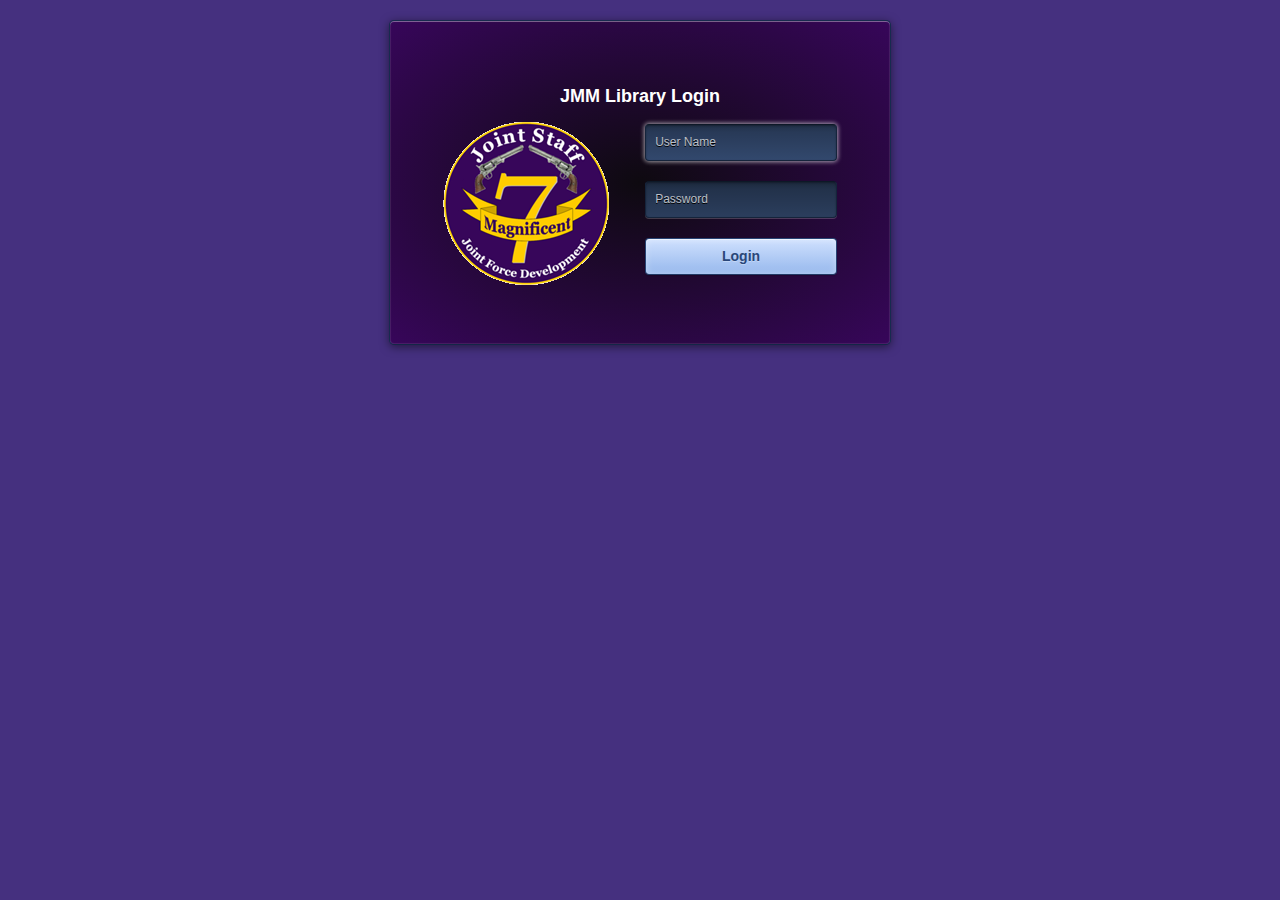
<file: index.html>
<!DOCTYPE html>
<!--[if lt IE 7]> <html class="lt-ie9 lt-ie8 lt-ie7" lang="en"> <![endif]-->
<!--[if IE 7]> <html class="lt-ie9 lt-ie8" lang="en"> <![endif]-->
<!--[if IE 8]> <html class="lt-ie9" lang="en"> <![endif]-->
<!--[if gt IE 8]><!--> <html lang="en"> <!--<![endif]-->
<head>
  <meta charset="utf-8">
  <meta http-equiv="X-UA-Compatible" content="IE=edge,chrome=1">
  <title>Login Form</title>
  <link rel="stylesheet" href="css/style.css">
  <!--[if lt IE 9]><script src="//html5shim.googlecode.com/svn/trunk/html5.js"></script><![endif]-->
</head>
<body>
  <form class="login" onsubmit="return false">
    <table width="400px">
      <tr>
        <td colspan="2">
          <h1 align="center"><font color="#FFFFFF">JMM Library Login</font></h1>
        </td>
      </tr>
      <tr>
        <td style="width:200px">
          <img src="img/loginlogo.png"/>
        </td>
        <td style="width:200px">
    	  <input type="text" name="userid" class="login-input" placeholder="User Name" autofocus>
          <input type="password" name="password" class="login-input" placeholder="Password">
          <input type="submit" value="Login" class="login-submit" onClick="check(this.form)">
    	</td>
      </tr>
    </table>  
  </form>
  <script language="javascript">
    function check(form)/*function to check userid & password*/
	  {
	  /*the following code checkes whether the entered userid and password are matching*/
		if(form.userid.value == "test" && form.password.value == "test")
	    {
	       window.open('library.html','_self')/*opens the target page while Id & password matches*/
	    }
	    else
	    {
	      alert("Error Password or Username")/*displays error message*/
		}
      }
  </script>
</body>
</html>
</file>
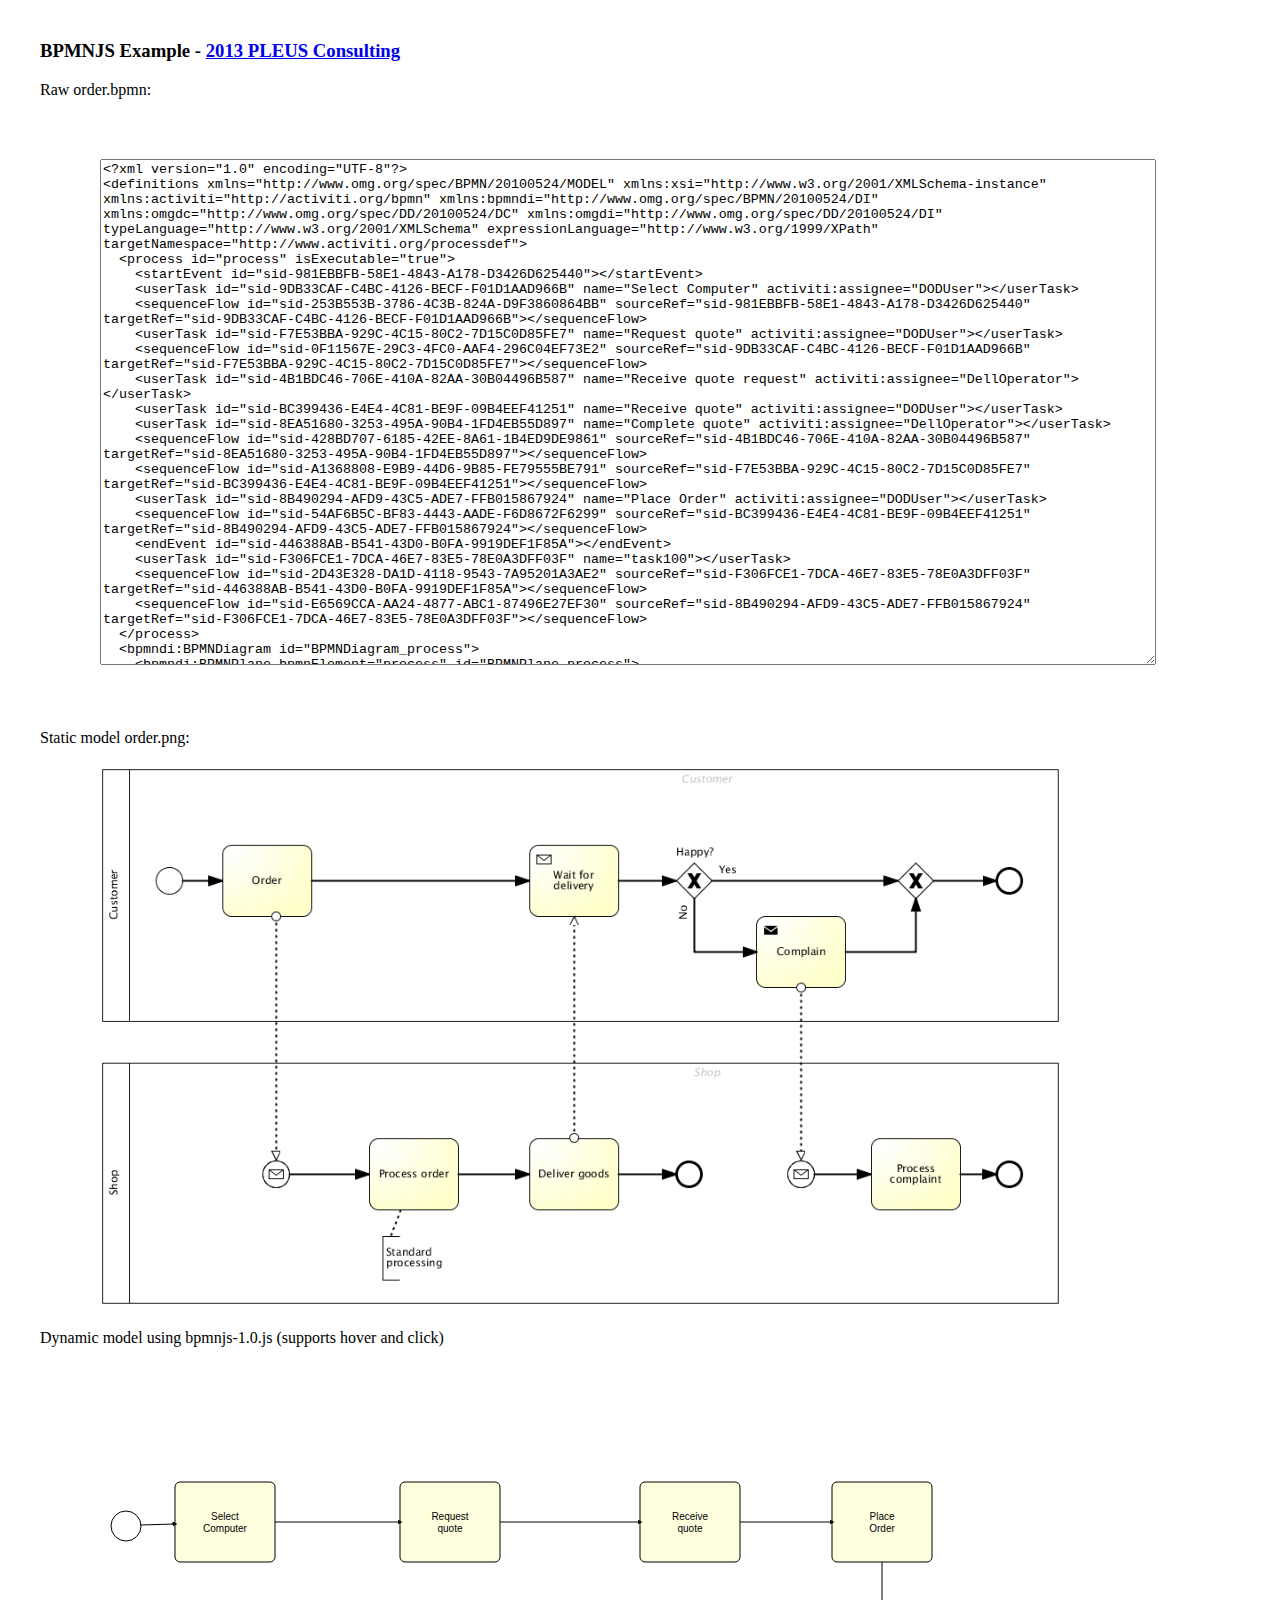
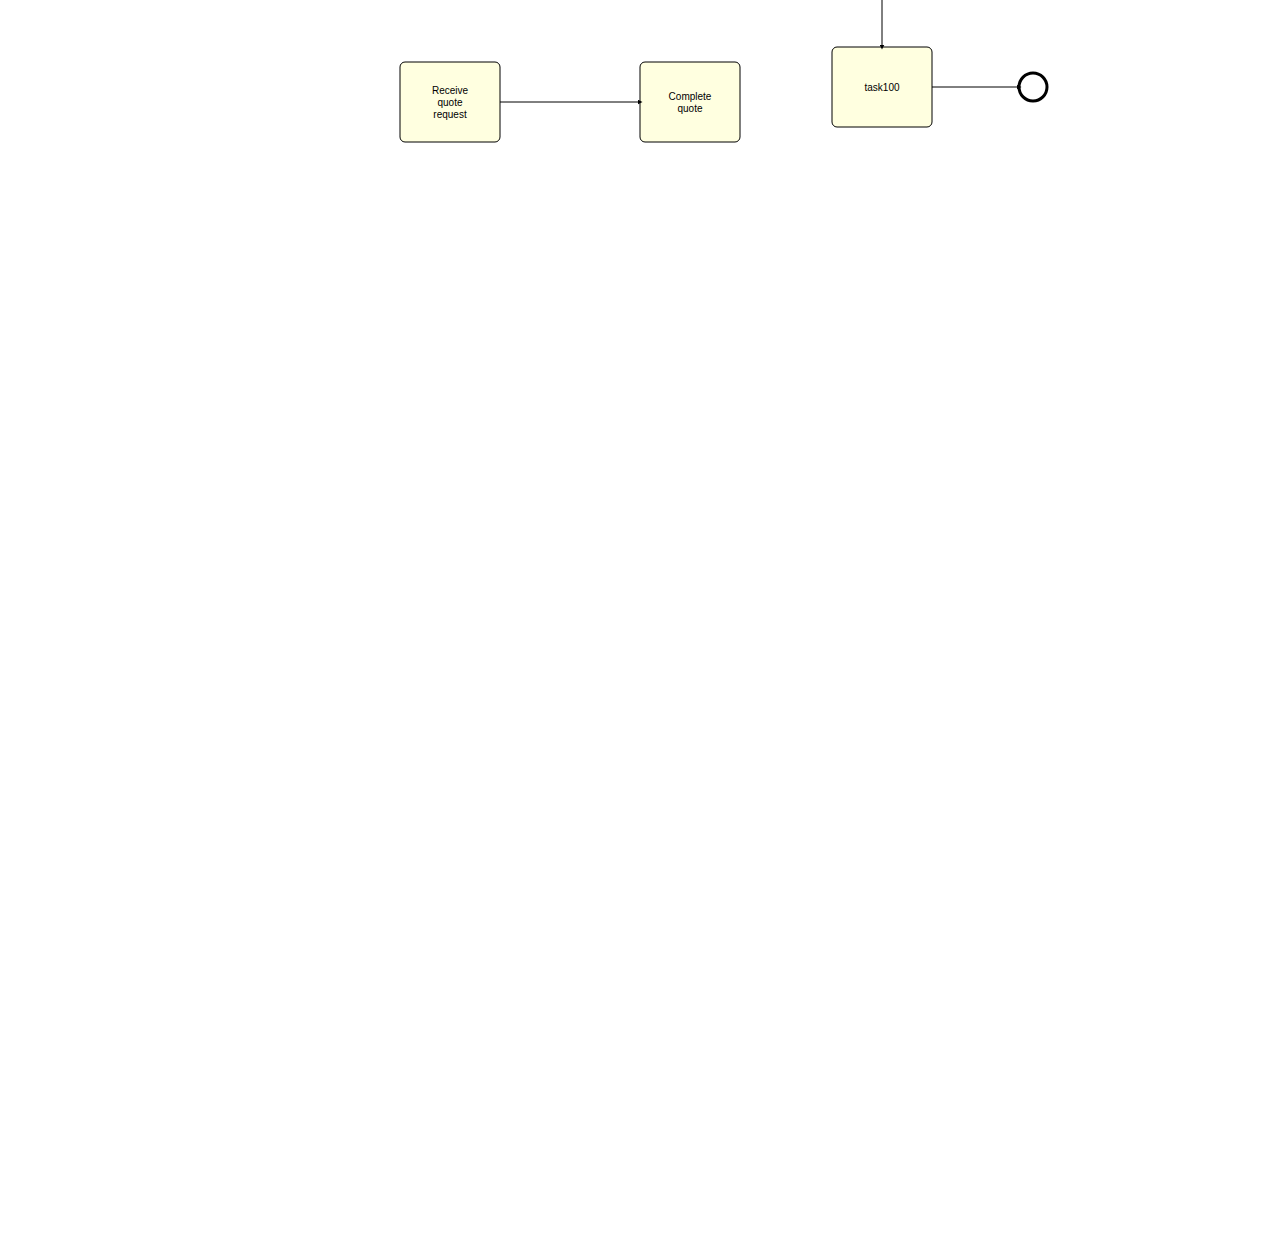
<file: bpmnjs/bpmnjs.htm>
<!DOCTYPE html>
<html>
	<head>
	<title>BPMNJS Example</title>
  <link rel="stylesheet" type="text/css" media="all" href="css/bpmnjs.css"/>	
	<script src="js/jquery-1.10.2.js"></script>
	<script src="js/xmlsax.js"></script>
	<script src="js/xmlw3cdom.js"></script>
	<script src="js/xmlxpath.js"></script>
	<script src="js/raphael.js"></script>
	<script src="bpmnjs-1.0.js"></script>
	
  <script type="text/javascript">

  var high = [
  "sid-C5DEA22B-2768-4A0D-BDDC-50D4645D75DD",
  "sid-8BFCBA5C-E772-4F6E-BCA7-873CA44B369F",
  "sid-E0C185CF-D3D7-45A4-B294-E8CC5334A283",
  "sid-64C9B4DB-F8E8-410A-9439-FCADAC5393AE",
  "sid-2294910A-71B7-4FB7-9301-F64298377F67",
  "sid-A291BF37-420D-4854-B471-41F3BE6028AF",
  "sid-20D1A397-8996-4362-913F-C177BE3CEE04",
  "sid-89EFC2E3-AD25-4DD4-9F67-083B31F27CF8",
  "sid-B6240BCC-F776-497E-97AF-7CFC9418686D",
  "sid-77732534-FD07-49E9-B035-676A73EAF489",
  "sid-67B68745-2B36-456A-9B22-945CC9DE3C7B",
  "sid-97421847-B87C-4AF0-B055-E876911A8D9A",
  "sid-B8685999-52B2-413C-A78D-30864A7191CE",
  "sid-D6CB4A5D-1CA0-4B98-BABB-65200C63EED5",
  "sid-A119DD42-80EB-4D01-A7A4-CFFEEB90A3BA",
  "sid-F1CFA9F0-1745-45DC-B0AC-050A4F6E8571"];

	$(document).ready(function(){
    var bpmn = new net.pleus.BpmnJS($('#canvas')[0], high);
    bpmn.plot($('#bpmn')[0].value);
	});

	</script>
		
	</head>
	<body>
    <h3>BPMNJS Example - <a href="http://www.pleus.net">2013 PLEUS Consulting</a></h3>
    Raw order.bpmn:<br/> 
    <textarea id="bpmn" style="width:1050px;height:500px;margin:60px;">
<?xml version="1.0" encoding="UTF-8"?>
<definitions xmlns="http://www.omg.org/spec/BPMN/20100524/MODEL" xmlns:xsi="http://www.w3.org/2001/XMLSchema-instance" xmlns:activiti="http://activiti.org/bpmn" xmlns:bpmndi="http://www.omg.org/spec/BPMN/20100524/DI" xmlns:omgdc="http://www.omg.org/spec/DD/20100524/DC" xmlns:omgdi="http://www.omg.org/spec/DD/20100524/DI" typeLanguage="http://www.w3.org/2001/XMLSchema" expressionLanguage="http://www.w3.org/1999/XPath" targetNamespace="http://www.activiti.org/processdef">
  <process id="process" isExecutable="true">
    <startEvent id="sid-981EBBFB-58E1-4843-A178-D3426D625440"></startEvent>
    <userTask id="sid-9DB33CAF-C4BC-4126-BECF-F01D1AAD966B" name="Select Computer" activiti:assignee="DODUser"></userTask>
    <sequenceFlow id="sid-253B553B-3786-4C3B-824A-D9F3860864BB" sourceRef="sid-981EBBFB-58E1-4843-A178-D3426D625440" targetRef="sid-9DB33CAF-C4BC-4126-BECF-F01D1AAD966B"></sequenceFlow>
    <userTask id="sid-F7E53BBA-929C-4C15-80C2-7D15C0D85FE7" name="Request quote" activiti:assignee="DODUser"></userTask>
    <sequenceFlow id="sid-0F11567E-29C3-4FC0-AAF4-296C04EF73E2" sourceRef="sid-9DB33CAF-C4BC-4126-BECF-F01D1AAD966B" targetRef="sid-F7E53BBA-929C-4C15-80C2-7D15C0D85FE7"></sequenceFlow>
    <userTask id="sid-4B1BDC46-706E-410A-82AA-30B04496B587" name="Receive quote request" activiti:assignee="DellOperator"></userTask>
    <userTask id="sid-BC399436-E4E4-4C81-BE9F-09B4EEF41251" name="Receive quote" activiti:assignee="DODUser"></userTask>
    <userTask id="sid-8EA51680-3253-495A-90B4-1FD4EB55D897" name="Complete quote" activiti:assignee="DellOperator"></userTask>
    <sequenceFlow id="sid-428BD707-6185-42EE-8A61-1B4ED9DE9861" sourceRef="sid-4B1BDC46-706E-410A-82AA-30B04496B587" targetRef="sid-8EA51680-3253-495A-90B4-1FD4EB55D897"></sequenceFlow>
    <sequenceFlow id="sid-A1368808-E9B9-44D6-9B85-FE79555BE791" sourceRef="sid-F7E53BBA-929C-4C15-80C2-7D15C0D85FE7" targetRef="sid-BC399436-E4E4-4C81-BE9F-09B4EEF41251"></sequenceFlow>
    <userTask id="sid-8B490294-AFD9-43C5-ADE7-FFB015867924" name="Place Order" activiti:assignee="DODUser"></userTask>
    <sequenceFlow id="sid-54AF6B5C-BF83-4443-AADE-F6D8672F6299" sourceRef="sid-BC399436-E4E4-4C81-BE9F-09B4EEF41251" targetRef="sid-8B490294-AFD9-43C5-ADE7-FFB015867924"></sequenceFlow>
    <endEvent id="sid-446388AB-B541-43D0-B0FA-9919DEF1F85A"></endEvent>
    <userTask id="sid-F306FCE1-7DCA-46E7-83E5-78E0A3DFF03F" name="task100"></userTask>
    <sequenceFlow id="sid-2D43E328-DA1D-4118-9543-7A95201A3AE2" sourceRef="sid-F306FCE1-7DCA-46E7-83E5-78E0A3DFF03F" targetRef="sid-446388AB-B541-43D0-B0FA-9919DEF1F85A"></sequenceFlow>
    <sequenceFlow id="sid-E6569CCA-AA24-4877-ABC1-87496E27EF30" sourceRef="sid-8B490294-AFD9-43C5-ADE7-FFB015867924" targetRef="sid-F306FCE1-7DCA-46E7-83E5-78E0A3DFF03F"></sequenceFlow>
  </process>
  <bpmndi:BPMNDiagram id="BPMNDiagram_process">
    <bpmndi:BPMNPlane bpmnElement="process" id="BPMNPlane_process">
      <bpmndi:BPMNShape bpmnElement="sid-981EBBFB-58E1-4843-A178-D3426D625440" id="BPMNShape_sid-981EBBFB-58E1-4843-A178-D3426D625440">
        <omgdc:Bounds height="30.0" width="30.0" x="71.0" y="164.0"></omgdc:Bounds>
      </bpmndi:BPMNShape>
      <bpmndi:BPMNShape bpmnElement="sid-9DB33CAF-C4BC-4126-BECF-F01D1AAD966B" id="BPMNShape_sid-9DB33CAF-C4BC-4126-BECF-F01D1AAD966B">
        <omgdc:Bounds height="80.0" width="100.0" x="135.0" y="135.0"></omgdc:Bounds>
      </bpmndi:BPMNShape>
      <bpmndi:BPMNShape bpmnElement="sid-F7E53BBA-929C-4C15-80C2-7D15C0D85FE7" id="BPMNShape_sid-F7E53BBA-929C-4C15-80C2-7D15C0D85FE7">
        <omgdc:Bounds height="80.0" width="100.0" x="360.0" y="135.0"></omgdc:Bounds>
      </bpmndi:BPMNShape>
      <bpmndi:BPMNShape bpmnElement="sid-4B1BDC46-706E-410A-82AA-30B04496B587" id="BPMNShape_sid-4B1BDC46-706E-410A-82AA-30B04496B587">
        <omgdc:Bounds height="80.0" width="100.0" x="360.0" y="315.0"></omgdc:Bounds>
      </bpmndi:BPMNShape>
      <bpmndi:BPMNShape bpmnElement="sid-BC399436-E4E4-4C81-BE9F-09B4EEF41251" id="BPMNShape_sid-BC399436-E4E4-4C81-BE9F-09B4EEF41251">
        <omgdc:Bounds height="80.0" width="100.0" x="600.0" y="135.0"></omgdc:Bounds>
      </bpmndi:BPMNShape>
      <bpmndi:BPMNShape bpmnElement="sid-8EA51680-3253-495A-90B4-1FD4EB55D897" id="BPMNShape_sid-8EA51680-3253-495A-90B4-1FD4EB55D897">
        <omgdc:Bounds height="80.0" width="100.0" x="600.0" y="315.0"></omgdc:Bounds>
      </bpmndi:BPMNShape>
      <bpmndi:BPMNShape bpmnElement="sid-8B490294-AFD9-43C5-ADE7-FFB015867924" id="BPMNShape_sid-8B490294-AFD9-43C5-ADE7-FFB015867924">
        <omgdc:Bounds height="80.0" width="100.0" x="792.0" y="135.0"></omgdc:Bounds>
      </bpmndi:BPMNShape>
      <bpmndi:BPMNShape bpmnElement="sid-446388AB-B541-43D0-B0FA-9919DEF1F85A" id="BPMNShape_sid-446388AB-B541-43D0-B0FA-9919DEF1F85A">
        <omgdc:Bounds height="28.0" width="28.0" x="979.0" y="326.0"></omgdc:Bounds>
      </bpmndi:BPMNShape>
      <bpmndi:BPMNShape bpmnElement="sid-F306FCE1-7DCA-46E7-83E5-78E0A3DFF03F" id="BPMNShape_sid-F306FCE1-7DCA-46E7-83E5-78E0A3DFF03F">
        <omgdc:Bounds height="80.0" width="100.0" x="792.0" y="300.0"></omgdc:Bounds>
      </bpmndi:BPMNShape>
      <bpmndi:BPMNEdge bpmnElement="sid-A1368808-E9B9-44D6-9B85-FE79555BE791" id="BPMNEdge_sid-A1368808-E9B9-44D6-9B85-FE79555BE791">
        <omgdi:waypoint x="460.0" y="175.0"></omgdi:waypoint>
        <omgdi:waypoint x="600.0" y="175.0"></omgdi:waypoint>
      </bpmndi:BPMNEdge>
      <bpmndi:BPMNEdge bpmnElement="sid-253B553B-3786-4C3B-824A-D9F3860864BB" id="BPMNEdge_sid-253B553B-3786-4C3B-824A-D9F3860864BB">
        <omgdi:waypoint x="100.98777132172151" y="178.39443348195064"></omgdi:waypoint>
        <omgdi:waypoint x="135.0" y="177.02020202020202"></omgdi:waypoint>
      </bpmndi:BPMNEdge>
      <bpmndi:BPMNEdge bpmnElement="sid-E6569CCA-AA24-4877-ABC1-87496E27EF30" id="BPMNEdge_sid-E6569CCA-AA24-4877-ABC1-87496E27EF30">
        <omgdi:waypoint x="842.0" y="215.0"></omgdi:waypoint>
        <omgdi:waypoint x="842.0" y="300.0"></omgdi:waypoint>
      </bpmndi:BPMNEdge>
      <bpmndi:BPMNEdge bpmnElement="sid-54AF6B5C-BF83-4443-AADE-F6D8672F6299" id="BPMNEdge_sid-54AF6B5C-BF83-4443-AADE-F6D8672F6299">
        <omgdi:waypoint x="700.0" y="175.0"></omgdi:waypoint>
        <omgdi:waypoint x="792.0" y="175.0"></omgdi:waypoint>
      </bpmndi:BPMNEdge>
      <bpmndi:BPMNEdge bpmnElement="sid-0F11567E-29C3-4FC0-AAF4-296C04EF73E2" id="BPMNEdge_sid-0F11567E-29C3-4FC0-AAF4-296C04EF73E2">
        <omgdi:waypoint x="235.0" y="175.0"></omgdi:waypoint>
        <omgdi:waypoint x="360.0" y="175.0"></omgdi:waypoint>
      </bpmndi:BPMNEdge>
      <bpmndi:BPMNEdge bpmnElement="sid-2D43E328-DA1D-4118-9543-7A95201A3AE2" id="BPMNEdge_sid-2D43E328-DA1D-4118-9543-7A95201A3AE2">
        <omgdi:waypoint x="892.0" y="340.0"></omgdi:waypoint>
        <omgdi:waypoint x="979.0" y="340.0"></omgdi:waypoint>
      </bpmndi:BPMNEdge>
      <bpmndi:BPMNEdge bpmnElement="sid-428BD707-6185-42EE-8A61-1B4ED9DE9861" id="BPMNEdge_sid-428BD707-6185-42EE-8A61-1B4ED9DE9861">
        <omgdi:waypoint x="460.0" y="355.0"></omgdi:waypoint>
        <omgdi:waypoint x="600.0" y="355.0"></omgdi:waypoint>
      </bpmndi:BPMNEdge>
    </bpmndi:BPMNPlane>
  </bpmndi:BPMNDiagram>
</definitions>
		</textarea>
    <br/>
    Static model order.png:<br/>
    <img src="order.png" style="width:1000px;margin-left:40px"/>
    <br/>
    Dynamic model using bpmnjs-1.0.js (supports hover and click)
		<div id="canvas"/> <br/>
	</body>
</html>
</file>
<file: css/style.css>
body {
  font: 12px/20px 'Lucida Grande', Verdana, sans-serif;
  color: #404040;
  background: #45307f;
}

h1 {
	font-size:18px;
}

h2 {
	margin-bottom: 0px;
	padding-bottom: 10px;
	font-size:16px;
}

input, textarea, select, label {
  font-family: inherit;
  font-size: 12px;
  -webkit-box-sizing: border-box;
  -moz-box-sizing: border-box;
  box-sizing: border-box;
}

.classHeaderColorNIPR	{
    background-color: green;
}

.classHeaderColorSIPR	{
    background-color: red;
}

.classHeader {
    color: white;
    text-align: center;
    font-weight: bold;
    font-size: 12px;
    z-index: 100000;
    top: 0;
    left: 0;
    width: 100%;
	min-width:400px;
    position: fixed;
}

.classFooter {
    color: white;
    text-align: center;
    font-weight: bold;
    font-size: 12px;
    z-index: 100000;
    bottom: 0;
    left: 0;
    width: 100%;
	min-width:400px;
    position: fixed;
}

.login {
  margin: 20px auto;
  padding: 50px 50px;
  width: 400px;
  background: #3f65b7;
  background-clip: padding-box;
  border: 1px solid #172b4e;
  border-bottom-color: #142647;
  border-radius: 5px;
  background-image: -webkit-radial-gradient(cover, #0e0a10, #37065a);
  background-image: -moz-radial-gradient(cover, #0e0a10, #37065a);
  background-image: -o-radial-gradient(cover, #0e0a10, #37065a);
  background-image: radial-gradient(cover, #0e0a10, #37065a);
  -webkit-box-shadow: inset 0 1px rgba(255, 255, 255, 0.3), inset 0 0 1px 1px rgba(255, 255, 255, 0.1), 0 2px 10px rgba(0, 0, 0, 0.5);
  box-shadow: inset 0 1px rgba(255, 255, 255, 0.3), inset 0 0 1px 1px rgba(255, 255, 255, 0.1), 0 2px 10px rgba(0, 0, 0, 0.5);
}

.listing {
  margin: 50px auto;
  padding: 5px 5px 5px 5px;
  background: #3f65b7;
  background-clip: padding-box;
  border: 1px solid #172b4e;
  border-bottom-color: #142647;
  border-radius: 5px;
  background-image: -webkit-radial-gradient(cover, #999, #FFF);
  background-image: -moz-radial-gradient(cover, #999, #FFF);
  background-image: -o-radial-gradient(cover, #0e0a10, #37065a);
  background-image: radial-gradient(cover, #0e0a10, #37065a);
  -webkit-box-shadow: inset 0 1px rgba(255, 255, 255, 0.3), inset 0 0 1px 1px rgba(255, 255, 255, 0.1), 0 2px 10px rgba(0, 0, 0, 0.5);
  box-shadow: inset 0 1px rgba(255, 255, 255, 0.3), inset 0 0 1px 1px rgba(255, 255, 255, 0.1), 0 2px 10px rgba(0, 0, 0, 0.5);
  position: fixed;
}

.details {
  margin: 50px auto;
  padding: 5px 10px 5px 5px;
  background: #3f65b7;
  background-clip: padding-box;
  border: 1px solid #172b4e;
  border-bottom-color: #142647;
  border-radius: 5px;
  background-image: -webkit-radial-gradient(cover, #FAF4FF, #FFF);
  background-image: -moz-radial-gradient(cover, #FAF4FF, #FFF);
  background-image: -o-radial-gradient(cover, #0e0a10, #37065a);
  background-image: radial-gradient(cover, #0e0a10, #37065a);
  -webkit-box-shadow: inset 0 1px rgba(255, 255, 255, 0.3), inset 0 0 1px 1px rgba(255, 255, 255, 0.1), 0 2px 10px rgba(0, 0, 0, 0.5);
  box-shadow: inset 0 1px rgba(255, 255, 255, 0.3), inset 0 0 1px 1px rgba(255, 255, 255, 0.1), 0 2px 10px rgba(0, 0, 0, 0.5);
  position:absolute;
  left:335px;
}

.startUpPage {
  width:98%;
  height:97%;
  position:absolute;
  background-color:#000000;
  background: #3f65b7;
  background-clip: padding-box;
  border: 1px solid #172b4e;
  border-bottom-color: #142647;
  border-radius: 5px;
  background-image: -webkit-radial-gradient(cover, #0e0a10, #37065a);
  background-image: -moz-radial-gradient(cover, #0e0a10, #37065a);
  background-image: -o-radial-gradient(cover, #0e0a10, #37065a);
  background-image: radial-gradient(cover, #0e0a10, #37065a);
  -webkit-box-shadow: inset 0 1px rgba(255, 255, 255, 0.3), inset 0 0 1px 1px rgba(255, 255, 255, 0.1), 0 2px 10px rgba(0, 0, 0, 0.5);
  box-shadow: inset 0 1px rgba(255, 255, 255, 0.3), inset 0 0 1px 1px rgba(255, 255, 255, 0.1), 0 2px 10px rgba(0, 0, 0, 0.5);
}

.sectionDivider {
	border-bottom-style:groove;
	border-bottom:4px groove;
	border-bottom-color:#999;
	padding: 0px 10px 10px 10px;
	clear:left;
}

.tableOfContents {
  padding: 5px 5px;
  width: 300px;
  background: #3f65b7;
  background-clip: padding-box;
  border: 1px solid #172b4e;
  border-bottom-color: #142647;
  border-radius: 5px;
  background-image: -webkit-radial-gradient(cover, #FAF4FF, #CCC);
  background-image: -moz-radial-gradient(cover, #FAF4FF, #CCC);
  background-image: -o-radial-gradient(cover, #0e0a10, #37065a);
  background-image: radial-gradient(cover, #0e0a10, #37065a);
  -webkit-box-shadow: inset 0 1px rgba(255, 255, 255, 0.3), inset 0 0 1px 1px rgba(255, 255, 255, 0.1), 0 2px 10px rgba(0, 0, 0, 0.5);
  box-shadow: inset 0 1px rgba(255, 255, 255, 0.3), inset 0 0 1px 1px rgba(255, 255, 255, 0.1), 0 2px 10px rgba(0, 0, 0, 0.5);
}

.infoList {
	background-color:#CCC;
	border-radius:5px;
	border:2px solid;
	border-color:#999;
	padding: 10px 10px 10px 10px;
	width:25%;
	float:right;
	margin-top: 10px;
	min-width:300px;
}

.diagram {
  margin: 10px auto;
  padding: 5px 5px 0px 20px;
  width: 90%;
  background: #3f65b7;
  background-clip: padding-box;
  border: 1px solid #172b4e;
  border-bottom-color: #142647;
  border-radius: 5px;
  background-image: -webkit-radial-gradient(cover, #FAF4FF, #CCC);
  background-image: -moz-radial-gradient(cover, #FAF4FF, #CCC);
  background-image: -o-radial-gradient(cover, #0e0a10, #37065a);
  background-image: radial-gradient(cover, #0e0a10, #37065a);
  -webkit-box-shadow: inset 0 1px rgba(255, 255, 255, 0.3), inset 0 0 1px 1px rgba(255, 255, 255, 0.1), 0 2px 10px rgba(0, 0, 0, 0.5);
  box-shadow: inset 0 1px rgba(255, 255, 255, 0.3), inset 0 0 1px 1px rgba(255, 255, 255, 0.1), 0 2px 10px rgba(0, 0, 0, 0.5);
}

.libraryLabel {
  cursor:pointer;
  font-family: inherit;
  font-size: 12px;
  -webkit-box-sizing: border-box;
  -moz-box-sizing: border-box;
  box-sizing: border-box;
  margin: 0px auto;
  padding: 5px 5px;
  width: 100%;
  background: #3f65b7;
  background-clip: padding-box;
  border: 1px solid #172b4e;
  border-bottom-color: #142647;
  border-radius: 5px;
  background-image: -webkit-radial-gradient(cover, #0e0a10, #37065a);
  background-image: -moz-radial-gradient(cover, #0e0a10, #37065a);
  background-image: -o-radial-gradient(cover, #0e0a10, #37065a);
  background-image: radial-gradient(cover, #0e0a10, #37065a);
  -webkit-box-shadow: inset 0 1px rgba(255, 255, 255, 0.3), inset 0 0 1px 1px rgba(255, 255, 255, 0.1), 0 2px 10px rgba(0, 0, 0, 0.5);
  box-shadow: inset 0 1px rgba(255, 255, 255, 0.3), inset 0 0 1px 1px rgba(255, 255, 255, 0.1), 0 2px 10px rgba(0, 0, 0, 0.5);
}

.libraryLabelMouseOver {
  background-image: -webkit-radial-gradient(cover, #483054, #37065a);
  background-image: -moz-radial-gradient(cover, #483054, #37065a);
  background-image: -o-radial-gradient(cover, #483054, #37065a);
  background-image: radial-gradient(cover, #483054, #37065a);
}

.listingLabel {
  font-family: inherit;
  font-size: 12px;
  -webkit-box-sizing: border-box;
  -moz-box-sizing: border-box;
  box-sizing: border-box;
  margin: 0px auto;
  padding: 5px 5px;
  width: 100%;
  background: #3f65b7;
  background-clip: padding-box;
  border: 1px solid #172b4e;
  border-bottom-color: #142647;
  border-radius: 5px;
  background-image: -webkit-radial-gradient(cover, #0e0a10, #37065a);
  background-image: -moz-radial-gradient(cover, #0e0a10, #37065a);
  background-image: -o-radial-gradient(cover, #0e0a10, #37065a);
  background-image: radial-gradient(cover, #0e0a10, #37065a);
  -webkit-box-shadow: inset 0 1px rgba(255, 255, 255, 0.3), inset 0 0 1px 1px rgba(255, 255, 255, 0.1), 0 2px 10px rgba(0, 0, 0, 0.5);
  box-shadow: inset 0 1px rgba(255, 255, 255, 0.3), inset 0 0 1px 1px rgba(255, 255, 255, 0.1), 0 2px 10px rgba(0, 0, 0, 0.5);
}

.listingLabelMouseOver {
  background-image: -webkit-radial-gradient(cover, #483054, #37065a);
  background-image: -moz-radial-gradient(cover, #483054, #37065a);
  background-image: -o-radial-gradient(cover, #483054, #37065a);
  background-image: radial-gradient(cover, #483054, #37065a);
}

.modelerLaunchButton {
  text-align:center;
  font-family: inherit;
  font-size: 12px;
  -webkit-box-sizing: border-box;
  -moz-box-sizing: border-box;
  box-sizing: border-box;
  margin: 0px auto;
  padding: 1px;
  height: 25px;
  width: 250px;
  background: #3f65b7;
  background-clip: padding-box;
  border: 1px solid #172b4e;
  border-bottom-color: #142647;
  border-radius: 5px;
  background-image: -webkit-radial-gradient(cover, #0e0a10, #37065a);
  background-image: -moz-radial-gradient(cover, #0e0a10, #37065a);
  background-image: -o-radial-gradient(cover, #0e0a10, #37065a);
  background-image: radial-gradient(cover, #0e0a10, #37065a);
  -webkit-box-shadow: inset 0 1px rgba(255, 255, 255, 0.3), inset 0 0 1px 1px rgba(255, 255, 255, 0.1), 0 2px 10px rgba(0, 0, 0, 0.5);
  box-shadow: inset 0 1px rgba(255, 255, 255, 0.3), inset 0 0 1px 1px rgba(255, 255, 255, 0.1), 0 2px 10px rgba(0, 0, 0, 0.5);
}

.modelerLaunchButtonMouseOver {
  background-image: -webkit-radial-gradient(cover, #483054, #37065a);
  background-image: -moz-radial-gradient(cover, #483054, #37065a);
  background-image: -o-radial-gradient(cover, #483054, #37065a);
  background-image: radial-gradient(cover, #483054, #37065a);
}

.summaryButton {
  text-align:center;
  font-family: inherit;
  font-size: 12px;
  -webkit-box-sizing: border-box;
  -moz-box-sizing: border-box;
  box-sizing: border-box;
  margin: 0px 10px;
  height: 50px;
  width: 100px;
  cursor:pointer;
  color:#FFFFFF;
  background: #3f65b7;
  background-clip: padding-box;
  border: 1px solid #172b4e;
  border-bottom-color: #142647;
  border-radius: 5px;
  background-image: -webkit-radial-gradient(cover, #0e0a10, #37065a);
  background-image: -moz-radial-gradient(cover, #0e0a10, #37065a);
  background-image: -o-radial-gradient(cover, #0e0a10, #37065a);
  background-image: radial-gradient(cover, #0e0a10, #37065a);
  -webkit-box-shadow: inset 0 1px rgba(255, 255, 255, 0.3), inset 0 0 1px 1px rgba(255, 255, 255, 0.1), 0 2px 10px rgba(0, 0, 0, 0.5);
  box-shadow: inset 0 1px rgba(255, 255, 255, 0.3), inset 0 0 1px 1px rgba(255, 255, 255, 0.1), 0 2px 10px rgba(0, 0, 0, 0.5);
}

.summaryButtonMouseOver {
  background-image: -webkit-radial-gradient(cover, #483054, #37065a);
  background-image: -moz-radial-gradient(cover, #483054, #37065a);
  background-image: -o-radial-gradient(cover, #483054, #37065a);
  background-image: radial-gradient(cover, #483054, #37065a);
}

.table {
  background: #FFF;
}

.login > h1 {
  margin-bottom: 20px;
  font-size: 16px;
  font-weight: bold;
  color: white;
  text-align: center;
  text-shadow: 0 -1px rgba(0, 0, 0, 0.4);
}

.login-input {
  display: block;
  width: 100%;
  height: 37px;
  margin-bottom: 20px;
  padding: 0 9px;
  color: white;
  text-shadow: 0 1px black;
  background: #2b3e5d;
  border: 1px solid #15243b;
  border-top-color: #0d1827;
  border-radius: 4px;
  background-image: -webkit-linear-gradient(top, rgba(0, 0, 0, 0.35), rgba(0, 0, 0, 0.2) 20%, rgba(0, 0, 0, 0));
  background-image: -moz-linear-gradient(top, rgba(0, 0, 0, 0.35), rgba(0, 0, 0, 0.2) 20%, rgba(0, 0, 0, 0));
  background-image: -o-linear-gradient(top, rgba(0, 0, 0, 0.35), rgba(0, 0, 0, 0.2) 20%, rgba(0, 0, 0, 0));
  background-image: linear-gradient(to bottom, rgba(0, 0, 0, 0.35), rgba(0, 0, 0, 0.2) 20%, rgba(0, 0, 0, 0));
  -webkit-box-shadow: inset 0 1px 2px rgba(0, 0, 0, 0.3), 0 1px rgba(255, 255, 255, 0.2);
  box-shadow: inset 0 1px 2px rgba(0, 0, 0, 0.3), 0 1px rgba(255, 255, 255, 0.2);
}

.login-input:focus {
  outline: 0;
  background-color: #32486d;
  -webkit-box-shadow: inset 0 1px 2px rgba(0, 0, 0, 0.3), 0 0 4px 1px rgba(255, 255, 255, 0.6);
  box-shadow: inset 0 1px 2px rgba(0, 0, 0, 0.3), 0 0 4px 1px rgba(255, 255, 255, 0.6);
}

.lt-ie9 .login-input { line-height: 35px; }

.login-submit {
  display: block;
  width: 100%;
  height: 37px;
  margin-bottom: 15px;
  font-size: 14px;
  font-weight: bold;
  color: #294779;
  text-align: center;
  text-shadow: 0 1px rgba(255, 255, 255, 0.3);
  background: #adcbfa;
  background-clip: padding-box;
  border: 1px solid #284473;
  border-bottom-color: #223b66;
  border-radius: 4px;
  cursor: pointer;
  background-image: -webkit-linear-gradient(top, #d0e1fe, #96b8ed);
  background-image: -moz-linear-gradient(top, #d0e1fe, #96b8ed);
  background-image: -o-linear-gradient(top, #d0e1fe, #96b8ed);
  background-image: linear-gradient(to bottom, #d0e1fe, #96b8ed);
  -webkit-box-shadow: inset 0 1px rgba(255, 255, 255, 0.5), inset 0 0 7px rgba(255, 255, 255, 0.4), 0 1px 1px rgba(0, 0, 0, 0.15);
  box-shadow: inset 0 1px rgba(255, 255, 255, 0.5), inset 0 0 7px rgba(255, 255, 255, 0.4), 0 1px 1px rgba(0, 0, 0, 0.15);
}

.login-submit:active {
  background: #a4c2f3;
  -webkit-box-shadow: inset 0 1px 5px rgba(0, 0, 0, 0.4), 0 1px rgba(255, 255, 255, 0.1);
  box-shadow: inset 0 1px 5px rgba(0, 0, 0, 0.4), 0 1px rgba(255, 255, 255, 0.1);
}

.login-help {
  text-align: center;
}

.login-help > a {
  font-size: 11px;
  color: #d4deef;
  text-decoration: none;
  text-shadow: 0 -1px rgba(0, 0, 0, 0.4);
}

.login-help > a:hover {
  text-decoration: underline;
}

::-moz-focus-inner {
  padding: 0;
  border: 0;
}

:-moz-placeholder { color: #bcc0c8 !important; }
::-webkit-input-placeholder { color: #bcc0c8; }
:-ms-input-placeholder { color: #bcc0c8 !important; }

.library {
    display: none;
}

#table_container{
	width:100%;
	margin:0 auto;
}

.table-striped tbody tr:nth-child(odd) td,.table-striped tbody tr:nth-child(odd) th{background-color:#f9f9f9;}

tr.spaceUnder > td{ padding-bottom:30px; }

.closedIcon{
	width:14px;
	height:14px;
	content:url("../img/closedListing.png");
}

.openedIcon{
	width:14px;
	height:14px;
	content:url("../img/openedListing.png");
}
	
.fancybox-type-iframe .fancybox-nav {
    width: 60px;       
}

.fancybox-type-iframe .fancybox-nav span {
    visibility: visible;
    opacity: 0.5;
}

.fancybox-type-iframe .fancybox-nav:hover span {
    opacity: 1;
}

.fancybox-type-iframe .fancybox-next {
    right: -60px;
}

.fancybox-type-iframe .fancybox-prev {
    left: -60px;
}
</file>
<file: bpmnjs/css/bpmnjs.css>
html,body{
	background-color:white;
	font-family:Verdana;
	width:100%;
  height:100%;
	margin:20px;
	border:0px;
}

div{
	width:100%;
  height:1500px;
	background-color:white;
}

.shape{
   fill:red;
}

.edge{
   stroke:black;
}

.edge-high{
   stroke:red;
   stroke-width:2px;
}

.participant{
   fill:lightgray;
}

.lane{
   fill:whitesmoke;
}

.startEvent, .boundaryEvent{
   fill:white;
}

.startEvent-high, .boundaryEvent-high{
   fill:white;
   stroke:red;
   stroke-width:2px; 
}

.endEvent{
   stroke-width:3; 
}
    
.endEvent-high{
   stroke:red;
   stroke-width:3; 
}

.serviceTask, .task, .userTask, .subProcess{
   fill:lightyellow;
}

.serviceTask-high, .task-high, .userTask-high, .subProcess-high{
   fill:lightyellow;
   stroke:red;
   stroke-width:2px; 
}

.sendTask, .receiveTask{
   fill:lightblue;
}

.sendTask-high, .receiveTask-high{
   fill:lightblue;
   stroke:red;
   stroke-width:2px; 
}

.textAnnotation{
   fill:white;
   stroke:white;
}

.dataStoreReference{
   fill:gray;
}

.exclusiveGateway{
   fill:white;
}
</file>
